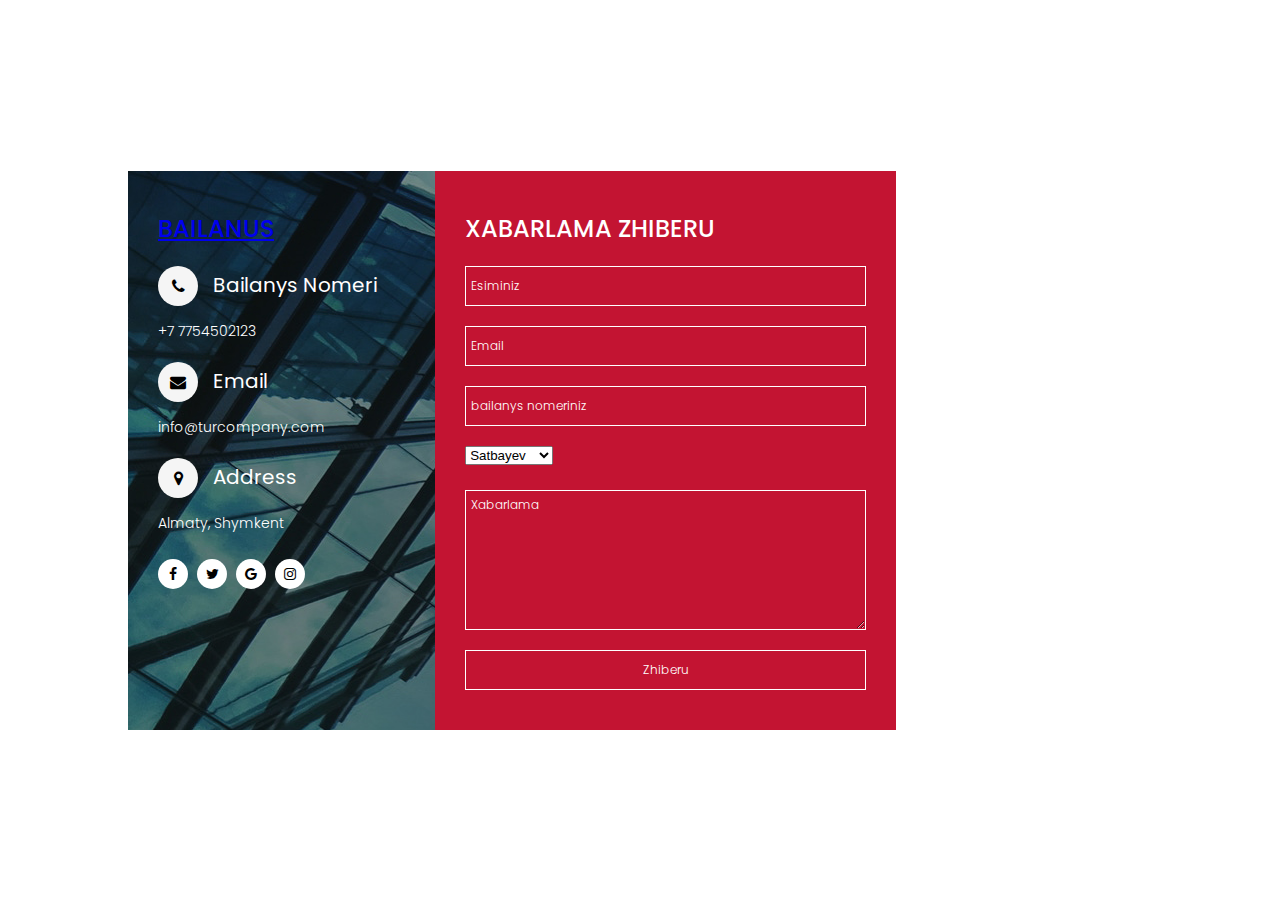
<file: karta.html>
<!DOCTYPE html PUBLIC "-//W3C//DTD XHTML 1.0 Transitional//EN" "http://www.w3.org/TR/xhtml1/DTD/xhtml1-transitional.dtd">
<html xmlns="http://www.w3.org/1999/xhtml">
	<head>
		<meta http-equiv="Content-Type"content="text/html; charset=utf-8"/>
		<meta name="viewport"content="width=device-width, initial-scale=1, minimum-scale=1, maximum-scale=1, user-scalable=no">
		<title>Contact Form </title>
		<link href="css/style.css"rel="stylesheet"type="text/css"/>
		<link rel="stylesheet" href="https://stackpath.bootstrapcdn.com/font-awesome/4.7.0/css/font-awesome.min.css" crossorigin="anonymous">
	</head>
	<body>
		<div class="contact-wrap">
			<div class="contact-in">
				<h1><a href="index.html">Bailanus</a></h1>
				<h2><i class="fa fa-phone" aria-hidden="true"></i> Bailanys Nomeri</h2>
				<p>+7 7754502123</p>
				<h2><i class="fa fa-envelope" aria-hidden="true"></i> Email</h2>
				<p>info@turcompany.com</p>
				<h2><i class="fa fa-map-marker" aria-hidden="true"></i> Address</h2>
				<p>Almaty, Shymkent</p>
				<ul>
					<li><a href="#"><i class="fa fa-facebook" aria-hidden="true"></i></a></li>
					<li><a href="#"><i class="fa fa-twitter" aria-hidden="true"></i></a></li>
					<li><a href="#"><i class="fa fa-google" aria-hidden="true"></i></a></li>
					<li><a href="#"><i class="fa fa-instagram" aria-hidden="true"></i></a></li>
				</ul>
			</div>
			<div class="contact-in">
				<h1>Xabarlama Zhiberu</h1>
				<form>
					<input type="text" placeholder="Esiminiz" class="contact-in-input">
					<input type="text" placeholder="Email" class="contact-in-input">
					<input type="text" placeholder="bailanys nomeriniz" class="contact-in-input">
					<select name="address">
						<option selected value="1">Satbayev
						<option value="2">Abay
						<option value="3">Brusilovski
						<option value="4">Zheltoqsan
						<option value="5">Tole bi
					</select>
					<br>
					<br>
					<textarea placeholder="Xabarlama" class="contact-in-textarea"></textarea>
					<input type="submit" value="Zhiberu" class="contact-in-btn">
				</form>
			</div>
			<div class="contact-in">
				<iframe src="https://www.google.com/maps/embed?pb=!1m18!1m12!1m3!1d46495.599451969254!2d76.87096251983529!3d43.251946474668394!2m3!1f0!2f0!3f0!3m2!1i1024!2i768!4f13.1!3m3!1m2!1s0x3883695a837c3227%3A0x3c4f1c527f7fad67!2z0JDQu9C80LDQu9C40L3RgdC60LjQuSDRgNCw0LnQvtC9LCDQkNC70LzQsNGC0Ys!5e0!3m2!1sru!2skz!4v1638808420153!5m2!1sru!2skz"width="100%" height="auto" frameborder="0" style="border:0;" allowfullscreen="" aria-hidden="false" tabindex="0"></iframe>
				
			</div>
		</div>
	</body>
</html>
</file>
<file: css/style.css>
@import url('https://fonts.googleapis.com/css2?family=Poppins:ital,wght@0,100;0,200;0,300;0,400;0,500;0,600;0,700;0,800;0,900;1,100;1,200;1,300;1,400;1,500;1,600;1,700;1,800;1,900&display=swap');

* {
	padding: 0;
	margin: 0;
	box-sizing: border-box;
}

body {
	height: 100vh;
	display: grid;
	align-items: center;
	font-family: 'Poppins', sans-serif;
}

.contact-wrap {
	width: 80%;
	height: auto;
	margin: auto;
	display: flex;
	flex-wrap: wrap;
}

.contact-in {
	padding: 40px 30px;
}

.contact-in:nth-child(1) {
	flex: 30%;
	background: url(../image/1.jpg);
	color: #fff;
}

.contact-in:nth-child(2) {
	flex: 45%;
	background: #c31432;
}

.contact-in:nth-child(3) {
	flex: 25%;
	padding: 0;
}

.contact-in h1 {
	font-size: 24px;
	color: #fff;
	text-transform: uppercase;
	font-weight: 500;
	margin-bottom: 20px;
}

.contact-in h2 {
	font-size: 20px;
	font-weight: 400;
	margin-bottom: 15px;
}

.contact-in h2 i {
	font-size: 16px;
	width: 40px;
	height: 40px;
	margin-right: 10px;
	background: #f5f5f5;
	color: #000;
	border-radius: 50px;
	line-height: 40px;
	text-align: center;
}

.contact-in p {
	font-size: 14px;
	font-weight: 300;
	margin-bottom: 20px;
}

.contact-in ul {
	padding: 0;
	margin: 0;
}

.contact-in ul li {
	list-style: none;
	display: inline-block;
	margin-right: 5px;
	margin-top: 5px;
}

.contact-in ul li a {
	display: block;
	width: 30px;
	height: 30px;
	text-align: center;
	background: #fff;
	border-radius: 50px;
}

.contact-in ul li a i {
	font-size: 14px;
	line-height: 30px;
	color: #000;
}

.contact-in form {
	width: 100%;
	height: auto;
}

.contact-in-input {
	width: 100%;
	height: 40px;
	margin-bottom: 20px;
	border: 1px solid #fff;
	outline: none;
	padding-left: 5px;
	background: transparent;
	color: #fff;
	font-size: 12px;
	font-weight: 300;
	font-family: 'Poppins', sans-serif;
}

.contact-in-input::placeholder {
	color: #fff;
}

.contact-in-textarea {
	width: 100%;
	height: 140px;
	margin-bottom: 20px;
	border: 1px solid #fff;
	outline: none;
	padding-top: 5px;
	padding-left: 5px;
	background: transparent;
	color: #fff;
	font-size: 12px;
	font-weight: 300;
	font-family: 'Poppins', sans-serif;
}

.contact-in-textarea::placeholder {
	color: #fff;
}

.contact-in-btn {
	width: 100%;
	height: 40px;
	border: 1px solid #fff;
	outline: none;
	background: transparent;
	color: #fff;
	font-size: 12px;
	font-weight: 300;
	font-family: 'Poppins', sans-serif;
	cursor: pointer;
}

.contact-in iframe {
	width: 100%;
	height: 100%;
}

@media only screen and (max-width:480px) {
	.contact-in:nth-child(1) {
		flex: 50%;
	}

	.contact-in:nth-child(2) {
		flex: 50%;
	}

	.contact-in:nth-child(3) {
		flex: 100%;
	}

}

@media only screen and (max-width:360px) {
	.contact-in:nth-child(1) {
		flex: 50%;
	}

	.contact-in:nth-child(2) {
		flex: 50%;
	}

	.contact-in:nth-child(3) {
		flex: 100%;
	}

}
</file>
